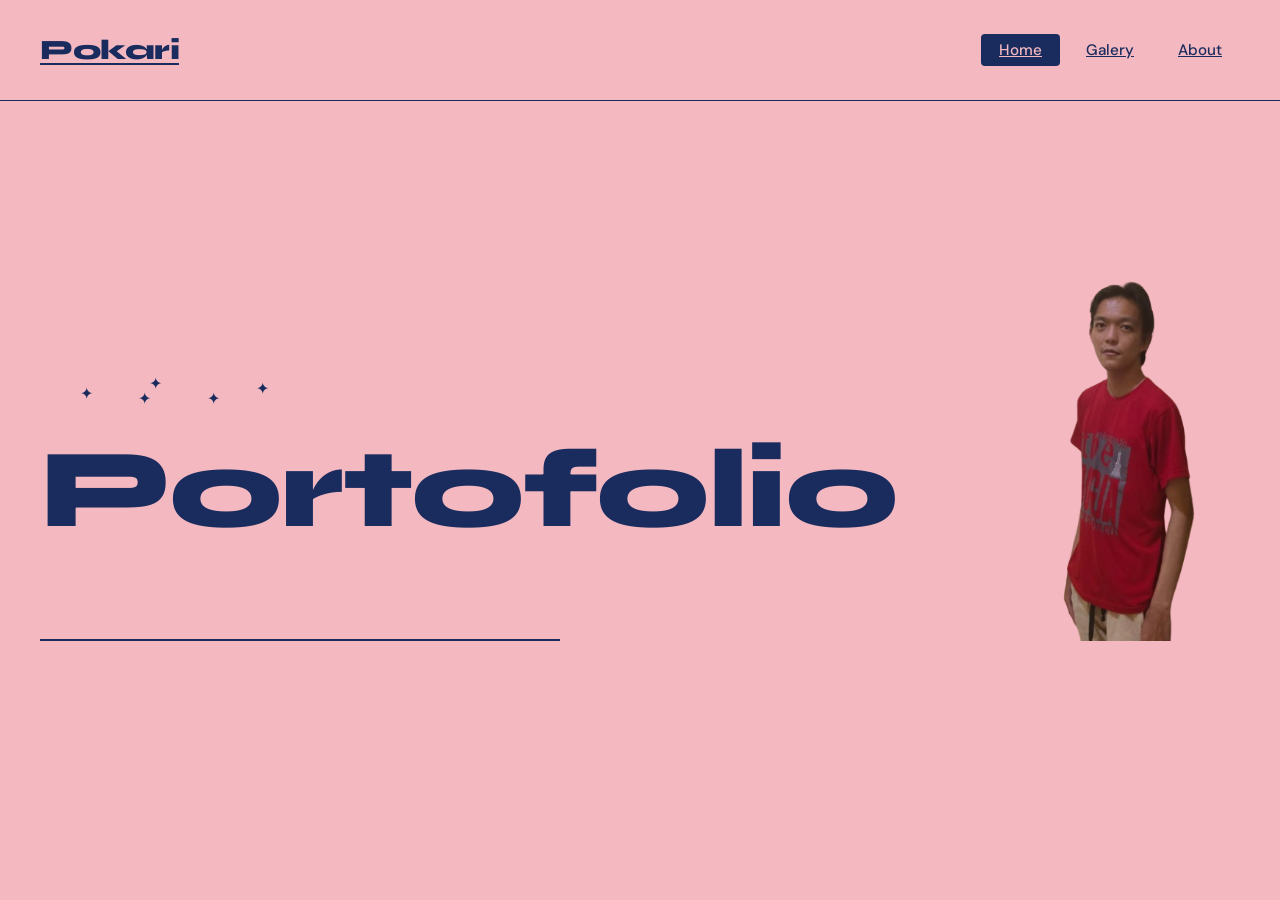
<file: index.html>
<!DOCTYPE html>
<html lang="id">
<head>
  <meta charset="UTF-8" />
  <meta name="viewport" content="width=device-width, initial-scale=1.0"/>
  <title>Pokari</title>
  <link rel="icon" type="image/png" href="./foto/logo.png">
  <link rel="stylesheet" href="style.css" />
  <link href="https://fonts.googleapis.com/css2?family=Syne:wght@700;800&family=DM+Sans:wght@400;500&display=swap" rel="stylesheet"/>
</head>
<body>

  <!-- ========== HOME SECTION ========== -->
  <section id="home" class="section section-home">
    <nav class="navbar">
      <div class="logo">Pokari</div>
      <ul class="nav-links">
        <li><a href="index.html" class="active">Home</a></li>
        <li><a href="galeri.html">Galery</a></li>
        <li><a href="about.html">About</a></li>
      </ul>
    </nav>

    <div class="hero">
      <div class="hero-text">
        <div class="sparkles">
          <span class="spark">✦</span>
          <span class="spark">✦</span>
          <span class="spark">✦</span>
          <span class="spark">✦</span>
          <span class="spark">✦</span>
        </div>
        <h1 class="hero-title">Portofolio</h1>
        <div class="hero-line"></div>
      </div>
      <div class="hero-image">
        <div class="photo-placeholder">
          <img src="./foto/IMG-20200920-WA0046-removebg-preview.png" alt="">
        </div>
      </div>
    </div>
  </section>

</body>
</html>
</file>
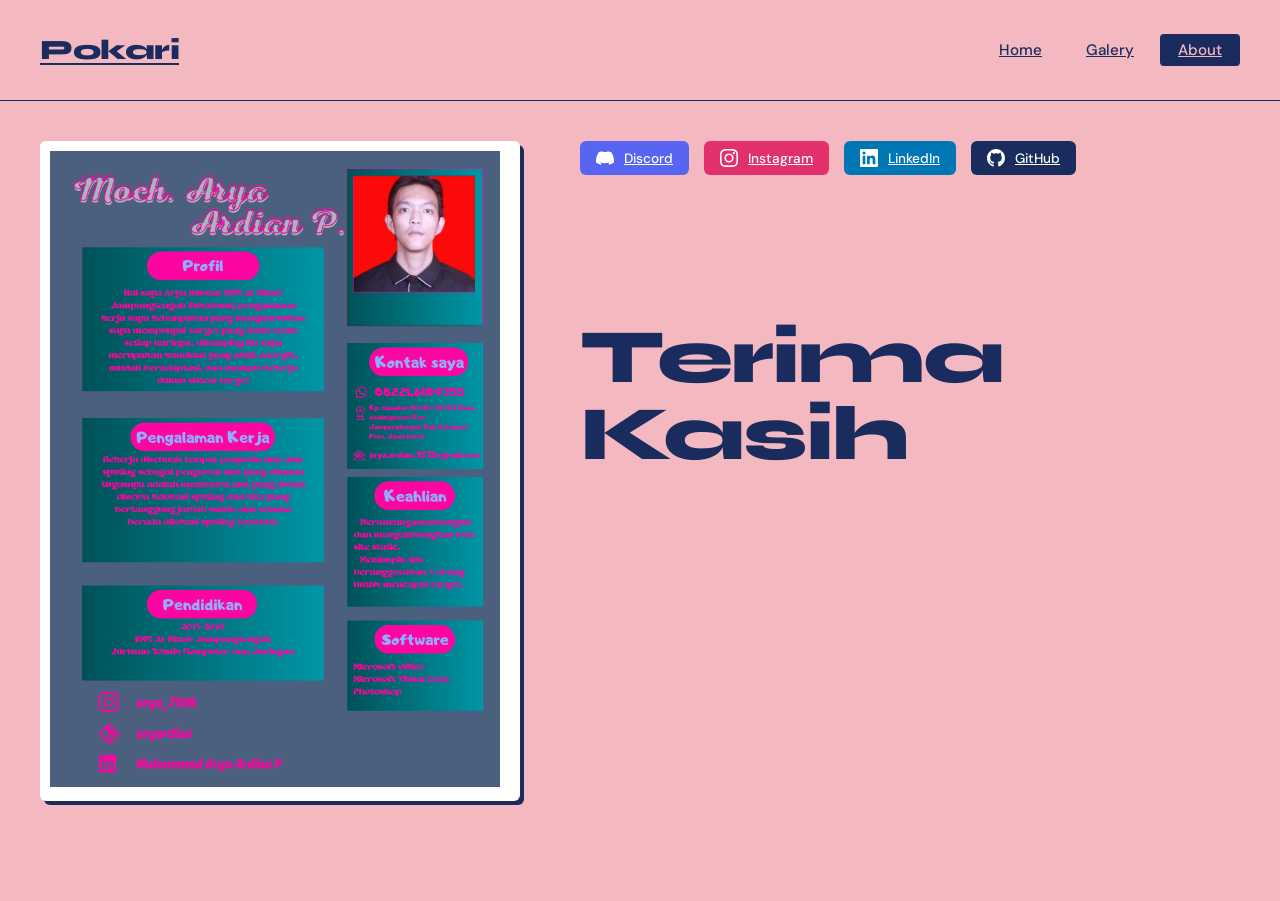
<file: about.html>
<!DOCTYPE html>
<html lang="en">
<head>
    <meta charset="UTF-8">
    <meta name="viewport" content="width=device-width, initial-scale=1.0">
    <link rel="icon" type="image/png" href="./foto/logo.png">
    <title>About Me</title>
    <link rel="stylesheet" href="style.css" />
  <link href="https://fonts.googleapis.com/css2?family=Syne:wght@700;800&family=DM+Sans:wght@400;500&display=swap" rel="stylesheet"/>
</head>
<body>
     <!-- ========== ABOUT SECTION ========== -->
  <section id="about" class="section section-about">
    <nav class="navbar">
      <div class="logo">Pokari</div>
      <ul class="nav-links">
        <li><a href="index.html">Home</a></li>
        <li><a href="galeri.html">Galery</a></li>
        <li><a href="about.html" class="active">About</a></li>
      </ul>
    </nav>

    <div class="about-content">
      <div class="cv-preview">
        <div class="cv-card">
          <div class="cv-header">
            <img class="resume" src="./foto/cv 2026 baru.png" alt="">
            <div class="cv-photo-placeholder"></div>
          </div>
          
        </div>
      </div>

      <div class="about-right">
        <div class="social-links">
          <a href="https://discord.gg/KgefRqNt6J" class="social-btn discord">
            <svg width="18" height="18" viewBox="0 0 24 24" fill="currentColor"><path d="M20.317 4.37a19.791 19.791 0 0 0-4.885-1.515.074.074 0 0 0-.079.037c-.21.375-.444.864-.608 1.25a18.27 18.27 0 0 0-5.487 0 12.64 12.64 0 0 0-.617-1.25.077.077 0 0 0-.079-.037A19.736 19.736 0 0 0 3.677 4.37a.07.07 0 0 0-.032.027C.533 9.046-.32 13.58.099 18.057.1 18.08.115 18.1.132 18.11a19.865 19.865 0 0 0 5.993 3.03.078.078 0 0 0 .084-.028c.462-.63.874-1.295 1.226-1.994a.076.076 0 0 0-.041-.106 13.107 13.107 0 0 1-1.872-.892.077.077 0 0 1-.008-.128 10.2 10.2 0 0 0 .372-.292.074.074 0 0 1 .077-.01c3.928 1.793 8.18 1.793 12.062 0a.074.074 0 0 1 .078.01c.12.098.246.198.373.292a.077.077 0 0 1-.006.127 12.299 12.299 0 0 1-1.873.892.077.077 0 0 0-.041.107c.36.698.772 1.362 1.225 1.993a.076.076 0 0 0 .084.028 19.839 19.839 0 0 0 6.002-3.03.077.077 0 0 0 .032-.054c.5-5.177-.838-9.674-3.549-13.66a.061.061 0 0 0-.031-.03z"/></svg>
            Discord
          </a>
          <a href="https://www.instagram.com/arya_7598/" class="social-btn instagram">
            <svg width="18" height="18" viewBox="0 0 24 24" fill="currentColor"><path d="M12 2.163c3.204 0 3.584.012 4.85.07 3.252.148 4.771 1.691 4.919 4.919.058 1.265.069 1.645.069 4.849 0 3.205-.012 3.584-.069 4.849-.149 3.225-1.664 4.771-4.919 4.919-1.266.058-1.644.07-4.85.07-3.204 0-3.584-.012-4.849-.07-3.26-.149-4.771-1.699-4.919-4.92-.058-1.265-.07-1.644-.07-4.849 0-3.204.013-3.583.07-4.849.149-3.227 1.664-4.771 4.919-4.919 1.266-.057 1.645-.069 4.849-.069zM12 0C8.741 0 8.333.014 7.053.072 2.695.272.273 2.69.073 7.052.014 8.333 0 8.741 0 12c0 3.259.014 3.668.072 4.948.2 4.358 2.618 6.78 6.98 6.98C8.333 23.986 8.741 24 12 24c3.259 0 3.668-.014 4.948-.072 4.354-.2 6.782-2.618 6.979-6.98.059-1.28.073-1.689.073-4.948 0-3.259-.014-3.667-.072-4.947-.196-4.354-2.617-6.78-6.979-6.98C15.668.014 15.259 0 12 0zm0 5.838a6.162 6.162 0 1 0 0 12.324 6.162 6.162 0 0 0 0-12.324zM12 16a4 4 0 1 1 0-8 4 4 0 0 1 0 8zm6.406-11.845a1.44 1.44 0 1 0 0 2.881 1.44 1.44 0 0 0 0-2.881z"/></svg>
            Instagram
          </a>
          <a href="https://www.linkedin.com/in/muhammad-arya-ardian-p-343a50382/" class="social-btn linkedin">
            <svg width="18" height="18" viewBox="0 0 24 24" fill="currentColor"><path d="M20.447 20.452h-3.554v-5.569c0-1.328-.027-3.037-1.852-3.037-1.853 0-2.136 1.445-2.136 2.939v5.667H9.351V9h3.414v1.561h.046c.477-.9 1.637-1.85 3.37-1.85 3.601 0 4.267 2.37 4.267 5.455v6.286zM5.337 7.433a2.062 2.062 0 0 1-2.063-2.065 2.064 2.064 0 1 1 2.063 2.065zm1.782 13.019H3.555V9h3.564v11.452zM22.225 0H1.771C.792 0 0 .774 0 1.729v20.542C0 23.227.792 24 1.771 24h20.451C23.2 24 24 23.227 24 22.271V1.729C24 .774 23.2 0 22.222 0h.003z"/></svg>
            LinkedIn
          </a>
          <a href="https://github.com/aryardian" class="social-btn github">
            <svg width="18" height="18" viewBox="0 0 24 24" fill="currentColor"><path d="M12 0c-6.626 0-12 5.373-12 12 0 5.302 3.438 9.8 8.207 11.387.599.111.793-.261.793-.577v-2.234c-3.338.726-4.033-1.416-4.033-1.416-.546-1.387-1.333-1.756-1.333-1.756-1.089-.745.083-.729.083-.729 1.205.084 1.839 1.237 1.839 1.237 1.07 1.834 2.807 1.304 3.492.997.107-.775.418-1.305.762-1.604-2.665-.305-5.467-1.334-5.467-5.931 0-1.311.469-2.381 1.236-3.221-.124-.303-.535-1.524.117-3.176 0 0 1.008-.322 3.301 1.23A11.509 11.509 0 0 1 12 5.803c1.02.005 2.047.138 3.006.404 2.291-1.552 3.297-1.23 3.297-1.23.653 1.653.242 2.874.118 3.176.77.84 1.235 1.911 1.235 3.221 0 4.609-2.807 5.624-5.479 5.921.43.372.823 1.102.823 2.222v3.293c0 .319.192.694.801.576C20.566 21.797 24 17.3 24 12c0-6.627-5.373-12-12-12z"/></svg>
            GitHub
          </a>
        </div>

        <div class="thankyou">
          <h2>Terima<br>Kasih</h2>
        </div>
      </div>
    </div>
  </section>
</body>
</html>
</file>
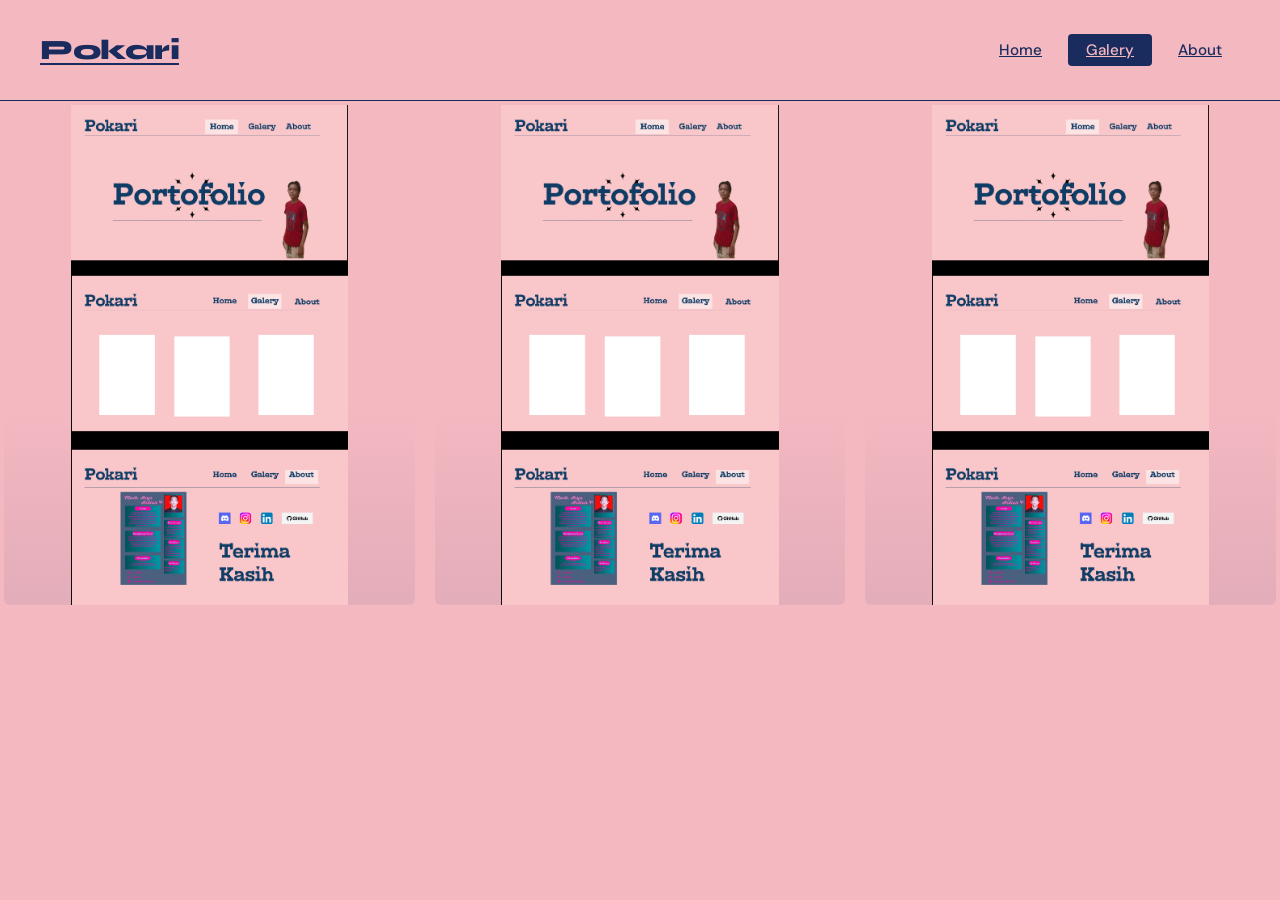
<file: galeri.html>
<!DOCTYPE html>
<html lang="en">
<head>
    <meta charset="UTF-8">
    <meta name="viewport" content="width=device-width, initial-scale=1.0">
    <link rel="icon" type="image/png" href="./foto/logo.png">
    <title>galery</title>
    <link rel="stylesheet" href="style.css" />
  <link href="https://fonts.googleapis.com/css2?family=Syne:wght@700;800&family=DM+Sans:wght@400;500&display=swap" rel="stylesheet"/>
</head>
<body>
    <!-- ========== GALLERY SECTION ========== -->
  <section id="gallery" class="section section-gallery">
    <nav class="navbar">
      <div class="logo">Pokari</div>
      <ul class="nav-links">
        <li><a href="index.html">Home</a></li>
        <li><a href="#gallery" class="active">Galery</a></li>
        <li><a href="about.html">About</a></li>
      </ul>
    </nav>

    <div class="gallery-grid">
      <div class="gallery-card">
        <div class="card-inner">
          <img class="f1" src="./foto/portofolio.png" alt="">
        </div>
      </div>
      <div class="gallery-card">
        <div class="card-inner">
          <img class="f1" src="./foto/portofolio.png" alt="">
        </div>
      </div>
      <div class="gallery-card">
        <div class="card-inner">
          <img class="f1" src="./foto/portofolio.png" alt="">
        </div>
      </div>
    </div>
  </section>
</body>
</html>
</file>
<file: style.css>
/* =============================================
   POKARI PORTFOLIO — style.css
   ============================================= */

/* --- Google Fonts Import --- */
@import url('https://fonts.googleapis.com/css2?family=Syne:wght@700;800&family=DM+Sans:wght@400;500&display=swap');

/* --- CSS Variables --- */
:root {
  --pink:       #f4b8c1;
  --dark-blue:  #1a2c5e;
  --white:      #ffffff;
  --black:      #111111;
  --teal:       #2b8c7e;
  --hot-pink:   #e94eb0;
  --card-bg:    #ffffff;

  --font-display: 'Syne', sans-serif;
  --font-body:    'DM Sans', sans-serif;
}

/* --- Reset & Base --- */

html {
  scroll-behavior: smooth;
}
body{
   height: 100%;
  margin: 0;
  padding: 0;
  background: var(--pink);
  padding-bottom: 60px;
  box-sizing: border-box;

}

/* =============================================
   NAVBAR
   ============================================= */
.navbar {
  display: flex;
  align-items: center;
  justify-content: space-between;
  padding: 24px 40px;
  border-bottom: 1.5px solid var(--dark-blue);
}

.logo {
  font-family: var(--font-display);
  font-size: 1.75rem;
  font-weight: 800;
  color: var(--dark-blue);
  letter-spacing: -0.5px;
  text-decoration: underline;
  text-underline-offset: 4px;
}

.nav-links {
  display: flex;
  list-style: none;
  gap: 8px;
}

.nav-links li a {
  font-family: var(--font-body);
  font-size: 0.95rem;
  font-weight: 500;
  padding: 6px 18px;
  border-radius: 4px;
  color: var(--dark-blue);
  transition: background 0.2s, color 0.2s;
}

.nav-links li a.active,
.nav-links li a:hover {
  background: var(--dark-blue);
  color: var(--pink);
}

/* =============================================
   SECTIONS (General)
   ============================================= */
.section {
  min-height: 100vh; /* 100% tinggi viewport */
  width: 100%;
  
}


/* =============================================
   HOME SECTION
   ============================================= */
.section-home {
  min-height: 420px;
}

.hero {
  display: flex;
  align-items: flex-end;
  justify-content: space-between;
  padding: 40px 40px 0;
  gap: 20px;
}

.hero-text {
  position: relative;
  flex: 1;
}

/* Sparkle stars */
.sparkles {
  position: absolute;
  top: -20px;
  left: 40px;
  display: flex;
  gap: 6px;
  flex-wrap: wrap;
  width: 200px;
  pointer-events: none;
}

.spark {
  font-size: 1rem;
  color: var(--dark-blue);
  animation: twinkle 2.5s ease-in-out infinite;
}

.spark:nth-child(1) { animation-delay: 0s; transform: translate(0, 0); }
.spark:nth-child(2) { animation-delay: 0.4s; transform: translate(50px, -10px); }
.spark:nth-child(3) { animation-delay: 0.8s; transform: translate(20px, 5px); }
.spark:nth-child(4) { animation-delay: 1.2s; transform: translate(70px, 5px); }
.spark:nth-child(5) { animation-delay: 1.6s; transform: translate(100px, -5px); }

@keyframes twinkle {
  0%, 100% { opacity: 1; transform: scale(1); }
  50%       { opacity: 0.3; transform: scale(0.7); }
}

.hero-title {
  font-family: var(--font-display);
  font-size: clamp(4rem, 9vw, 7rem);
  font-weight: 800;
  color: var(--dark-blue);
  line-height: 1;
  letter-spacing: -2px;
  margin-top: 30px;
}

@keyframes slideUp {
  from { opacity: 0; transform: translateY(40px); }
  to   { opacity: 1; transform: translateY(0); }
}

.hero-line {
  width: 100%;
  max-width: 520px;
  height: 2px;
  background: var(--dark-blue);
  margin-top: 16px;
}

.hero-image {
  flex-shrink: 0;
  width: 250px;
  height: 500px;
  align-self: flex-end;
  overflow: hidden;
}

.hero-image img {
  width: 100%;
  height: 100%;
  object-fit: cover;
  object-position: center;
}

.photo-placeholder {
  width: 100%;
  height: 100%;
  display: flex;
  align-items: center;
  justify-content: center;
  font-size: 0.85rem;
  color: var(--dark-blue);
  text-align: center;
  padding: 10px;
}

/* =============================================
   GALLERY SECTION
   ============================================= */
.section-gallery {
  min-height: 500px;
}

.gallery-grid {
  display: grid;
  grid-template-columns: repeat(3, 1fr);
  gap: 20px;
  padding: 4px 4px;
}

.gallery-card {
  border-radius: 6px;
  overflow: hidden;
  position: relative;
  transition: transform 0.25s ease, box-shadow 0.25s ease;
  cursor: pointer;
}

.gallery-card:hover {
  transform: translateY(-6px);
  box-shadow: 0 16px 40px rgba(26, 44, 94, 0.25);
}

.card-inner {
  width: 100%;
  height: 100%;
  display: flex;
  justify-content: center;
  background: linear-gradient(to bottom, transparent 60%, rgba(26,44,94,0.08) 100%);
}

.card-label {
  opacity: 0.4;
}
.f1{
  height: 500px;
}

/* =============================================
   ABOUT SECTION
   ============================================= */
.section-about {
  min-height: 500px;
}

.about-content {
  display: flex;
  align-items: flex-start;
  gap: 60px;
  padding: 40px 40px;
}

/* CV Preview Card */
.cv-preview {
  flex-shrink: 0;
}

.cv-card {
  width: 480px;
  background: white;
  border-radius: 6px;
  overflow: hidden;
  padding-bottom: 8px;
  box-shadow: 4px 4px 0 var(--dark-blue);
}

.cv-header {
  display: flex;
  justify-content: space-between;
  align-items: flex-start;
  padding: 10px 10px 6px;
  background: white;
}

.cv-name {
  font-family: var(--font-display);
  font-size: 0.72rem;
  font-weight: 700;
  color: var(--white);
  line-height: 1.3;
}

.cv-photo-placeholder {
  width: 60px;
  height: 70px;
  border-radius: 3px;
  flex-shrink: 0;
}

.cv-section {
  font-family: var(--font-body);
  font-size: 0.6rem;
  font-weight: 500;
  padding: 5px 10px;
  margin: 3px 8px;
  border-radius: 3px;
  color: var(--white);
}
.resume{
  width: 450px;
}

.cv-section.pink  { background: var(--hot-pink); }
.cv-section.teal  { background: var(--teal); }

/* Right side of about */
.about-right {
  flex: 1;
  display: flex;
  flex-direction: column;
  justify-content: space-between;
  gap: 80px;
}

/* Social Buttons */
.social-links {
  display: flex;
  flex-wrap: wrap;
  gap: 15px;
}

.social-btn {
  display: inline-flex;
  align-items: center;
  gap: 10px;
  padding: 8px 16px;
  border-radius: 6px;
  font-family: var(--font-body);
  font-size: 0.85rem;
  font-weight: 500;
  color: var(--white);
  transition: transform 0.2s ease, filter 0.2s ease;
}

.social-btn:hover {
  transform: translateY(-2px);
  filter: brightness(1.15);
}

.social-btn.discord   { background: #5865F2; }
.social-btn.instagram { background: #E1306C; }
.social-btn.linkedin  { background: #0077B5; }
.social-btn.github    { background: var(--dark-blue); }

/* Thank You */
.thankyou h2 {
  font-family: var(--font-display);
  font-size: clamp(3rem, 6vw, 5.5rem);
  font-weight: 800;
  color: var(--dark-blue);
  line-height: 1;
  letter-spacing: -2px;
  animation: slideUp 0.6s cubic-bezier(.16,1,.3,1) 0.2s both;
}

/* =============================================
   RESPONSIVE
   ============================================= */
@media (max-width: 768px) {
  .navbar {
    padding: 16px 20px;
  }

  .hero {
    flex-direction: column;
    align-items: flex-start;
    padding: 24px 20px 0;
  }

  .hero-image {
    width: 140px;
    height: 200px;
    align-self: flex-end;
  }

  .gallery-grid {
    grid-template-columns: 1fr;
    padding: 24px 20px;
  }

  .about-content {
    flex-direction: column;
    padding: 24px 20px;
  }

  .social-links {
    flex-direction: column;
  }

  .social-btn {
    width: max-content;
  }
}
</file>
